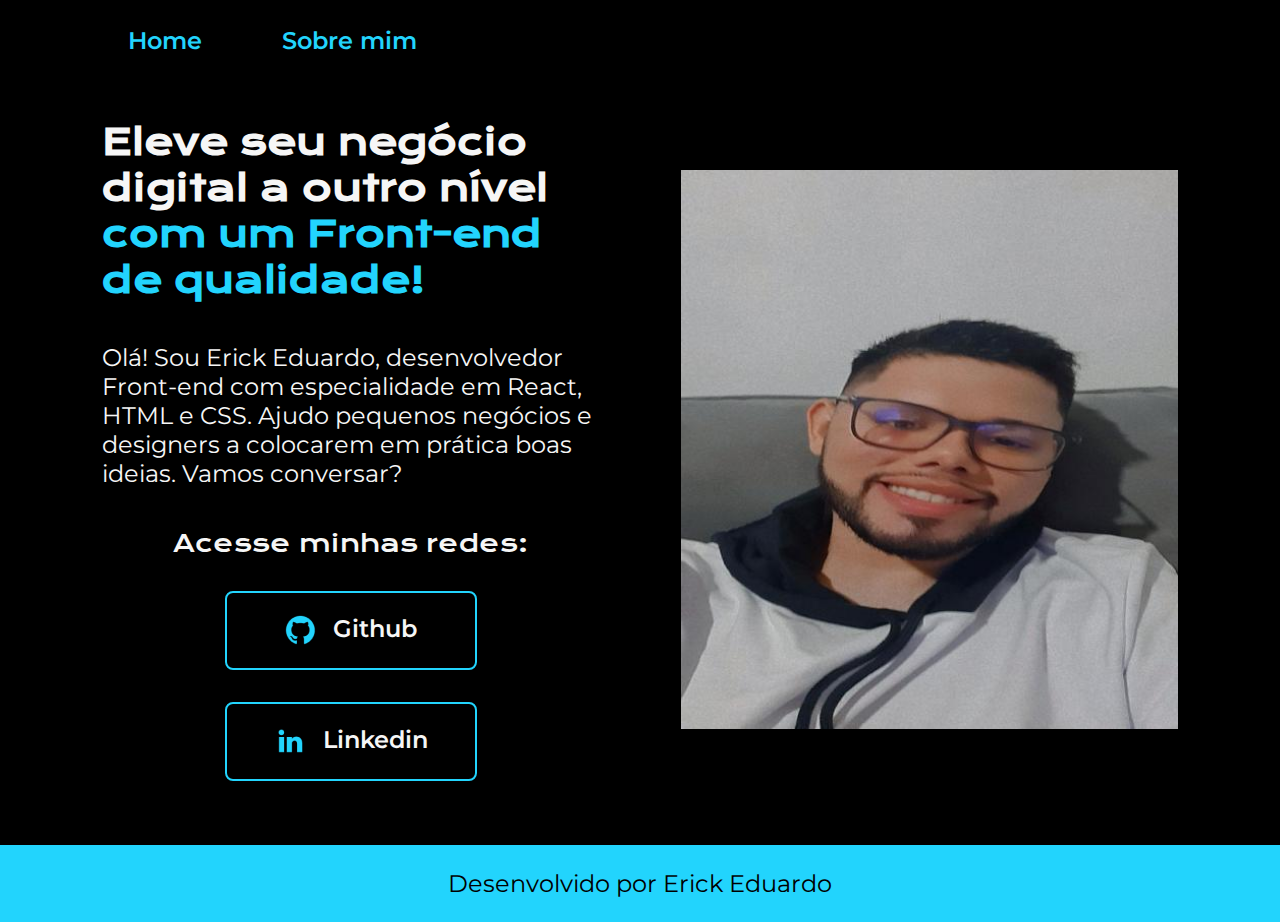
<file: index.html>
<!DOCTYPE html>
<html lang="pt-br">
<head>
    <meta charset="UTF-8">
    <meta http-equiv="X-UA-Compatible" content="IE=edge">
    <meta name="viewport" content="width=device-width, initial-scale=1.0">
    <title>Portifolio</title>
    <link rel="stylesheet" href="./styles/style.css">
</head>
<body>
    <header class="cabecalho">
        <nav class="cabecalho__menu">
            <a class="cabecalho__menu__link" href="index.html">Home</a>
            <a class="cabecalho__menu__link" href="about.html">Sobre mim</a>
        </nav>
    </header>
    <main class="apresentacao">
        <section class="apresentacao__conteudo">
            <h1 class="apresentacao__conteudo__titulo">Eleve seu negócio digital a outro nível
                <strong class="titulo-destaque">com um Front-end de qualidade!</strong></h1>
            <p class="apresentacao__conteudo__texto"> Olá! Sou Erick Eduardo, desenvolvedor Front-end com especialidade em React, HTML e CSS. 
                Ajudo pequenos negócios e designers a colocarem em prática boas ideias. Vamos conversar?
            </p>
            <div class="apresentacao__links">
                <h2 class="apresentacao__links__subtitulo">Acesse minhas redes:</h2>
                <a class="apresentacao__links__navegacao" href="https://Github.com/ErickDud">
                    <img src="./assets/github.png" alt="incone github">
                    Github
                </a>
                <a class="apresentacao__links__navegacao" href="https://linkedin.com/in/erickeduardo01">
                    <img src="./assets/linkedin.png" alt="incone linkedin">
                    Linkedin
                </a>
            </div>
        </section>
        <img class="apresentacao__imagem" src="./assets/Foto_redimensionada.jpg" alt="Foto de Portifolio">
    </main>
    <footer class="rodape">
        <p>Desenvolvido por Erick Eduardo</p>
    </footer>
</body>
</html>
</file>
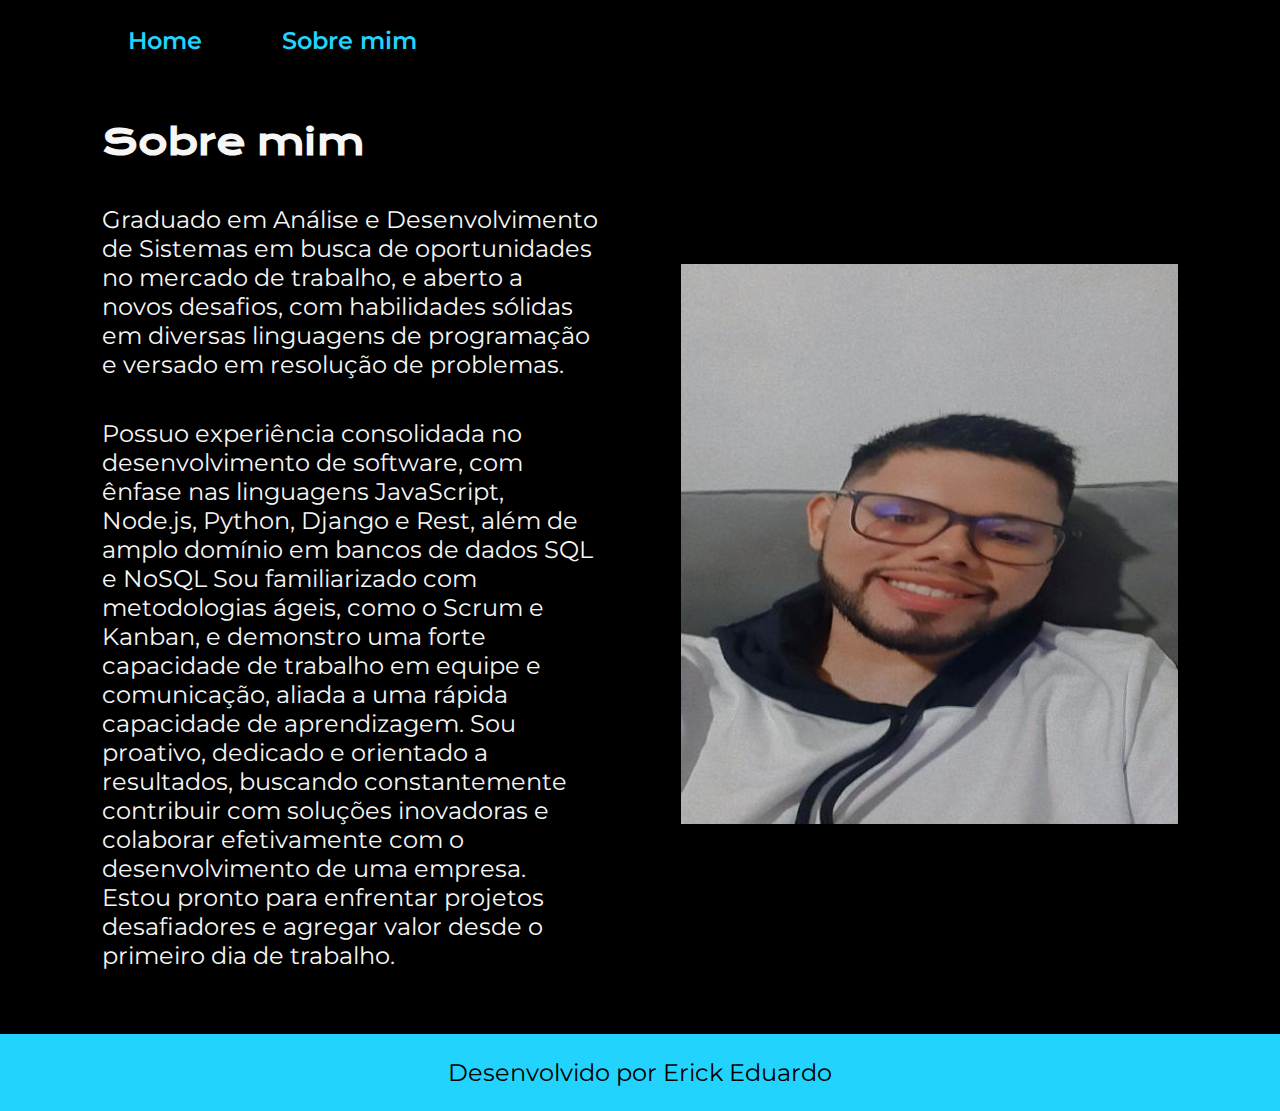
<file: about.html>
<!DOCTYPE html>
<html lang="pt-br">
<head>
    <meta charset="UTF-8">
    <meta http-equiv="X-UA-Compatible" content="IE=edge">
    <meta name="viewport" content="width=device-width, initial-scale=1.0">
    <title>Sobre mim</title>
    <link rel="stylesheet" href="./styles/style.css">
</head>
<body>
    <header class="cabecalho">
        <nav class="cabecalho__menu">
            <a class="cabecalho__menu__link" href="index.html">Home</a>
            <a class="cabecalho__menu__link" href="about.html">Sobre mim</a>
        </nav>
    </header>

    <main class="apresentacao">
        <section class="apresentacao__conteudo">
            <h1 class="apresentacao__conteudo__titulo">Sobre mim</h1>
            <p class="apresentacao__conteudo__texto">Graduado em Análise e Desenvolvimento de Sistemas em busca de oportunidades no mercado de trabalho, e aberto a novos desafios, com habilidades sólidas em diversas linguagens de programação e versado em resolução de problemas.</p>
            <p class="apresentacao__conteudo__texto">Possuo experiência consolidada no desenvolvimento de software, com ênfase nas linguagens JavaScript, Node.js, Python, Django e Rest, além de amplo domínio em bancos de dados SQL e NoSQL Sou familiarizado com metodologias ágeis, como o Scrum e Kanban, e demonstro uma forte capacidade de trabalho em equipe e comunicação, aliada a uma rápida capacidade de aprendizagem.
            Sou proativo, dedicado e orientado a resultados, buscando constantemente contribuir com soluções inovadoras e colaborar efetivamente com o desenvolvimento de uma empresa.
            Estou pronto para enfrentar projetos desafiadores e agregar valor desde o primeiro dia de trabalho.</p>
        </section>
        <img class="apresentacao__imagem" src="./assets/Foto_redimensionada.jpg" alt="Foto de Portifolio">
    </main>
    <footer class="rodape">
        <p>Desenvolvido por Erick Eduardo</p>
    </footer>
</body>
</html>
</file>
<file: styles/style.css>
@import url('https://fonts.googleapis.com/css2?family=Krona+One&family=Montserrat:wght@400;600&display=swap');

:root{
    --cor-primaria: #000000;
    --cor-secundaria: #F6F6F6;
    --cor-terciaria: #22D4FD;
    --cor-hover: #272727;

    --fonte-primaria: 'Krona One', sans-serif;
    --fonte-secundaria: 'Montserrat', sans-serif;
}
*{
    margin: 0;
    padding: 0;
}

body{
    box-sizing: border-box;
    background-color: var(--cor-primaria);
    color: var(--cor-secundaria);
}

.cabecalho{
    padding: 2% 0 0 10%;
}

.cabecalho__menu{
    display: flex;
    gap: 80px;
}

.cabecalho__menu__link{
    font-family: var(--fonte-secundaria);
    font-size: 1.5rem;
    font-weight: 600;
    color: var(--cor-terciaria);
    text-decoration: none;
}


.apresentacao{
    padding: 5% 8%;
    display: flex;
    align-items: center;
    justify-content: space-between;
    gap: 82px;
}

.apresentacao__conteudo{
    width: 50%;
    display: flex;
    flex-direction: column;
    gap: 40px;
}

.apresentacao__conteudo__titulo{
    font-size: 2.25rem;
    font-family: var(--fonte-primaria);
}
.titulo-destaque{
    color: var(--cor-terciaria);
}

.apresentacao__conteudo__texto{
    font-size: 1.5rem;
    font-family: var(--fonte-secundaria);
}

.apresentacao__links{
    display: flex;
    flex-direction: column;
    justify-content: space-between;
    align-items: center;
    gap: 32px;
}

.apresentacao__links__subtitulo{
    font-family: var(--fonte-primaria);
    font-weight: 400;
    font-size: 1.5rem;
}

.apresentacao__links__navegacao{
    display: flex;
    justify-content: center;
    gap: 16px;
    border: 2px solid var(--cor-terciaria);
    width: 50%;
    text-align: center;
    border-radius: 8px;
    font-size: 1.5rem;
    font-weight: 600;
    padding: 21.5px 0;
    text-decoration: none;
    color: var(--cor-secundaria);
    font-family: var(--fonte-secundaria);
}

.apresentacao__links__navegacao:hover{
    background-color: var(--cor-hover);
}

.apresentacao__imagem{
    width: 50%;
}
.rodape{
    color: var(--cor-primaria);
    background-color: var(--cor-terciaria);
    padding: 24px;
    text-align: center;
    font-family: var(--fonte-secundaria);
    font-size: 1.5rem;
    font-weight: 400;
}

@media(max-width: 1200px){
    .cabecalho{
        padding: 10%;
    }
    .cabecalho__menu{
        justify-content: center;
    }
    .apresentacao{
        flex-direction: column-reverse;
        padding: 5%;
    }
    .apresentacao__conteudo{
        width: auto;
    }
    
}
</file>
